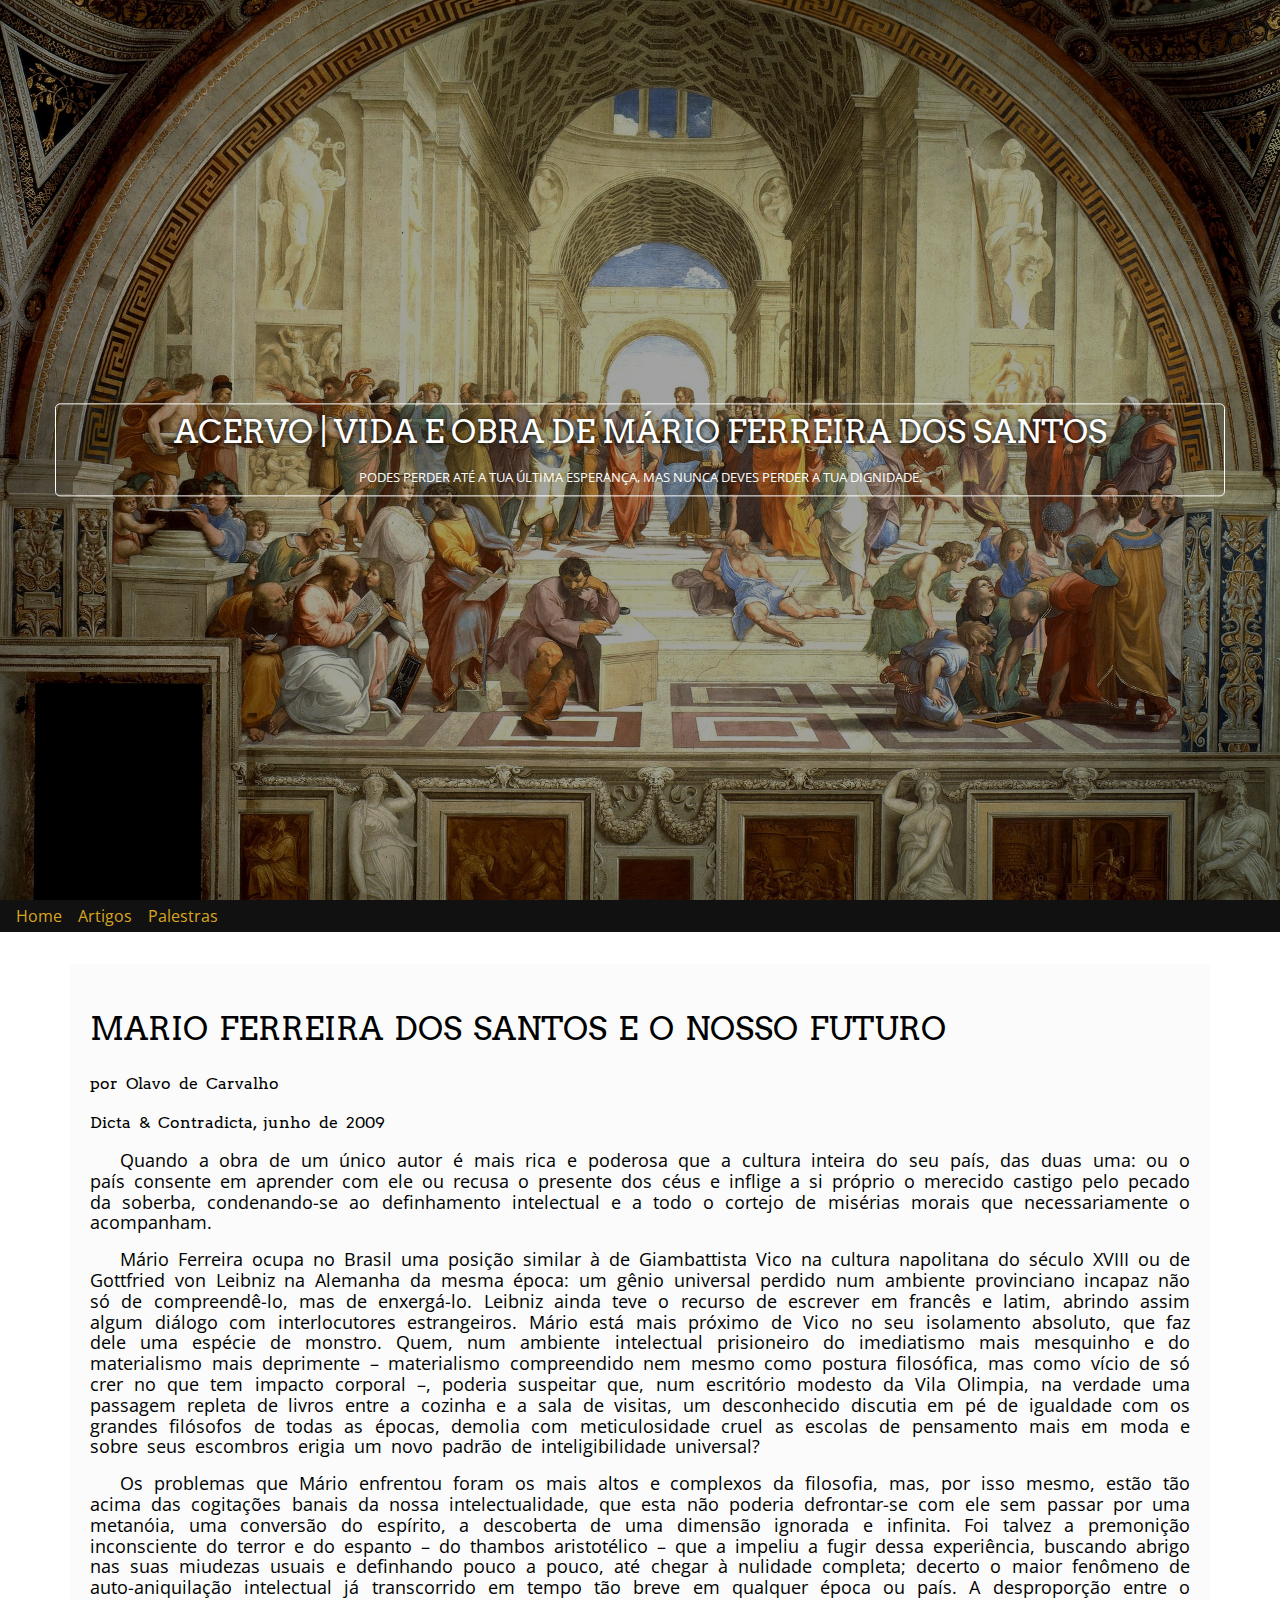
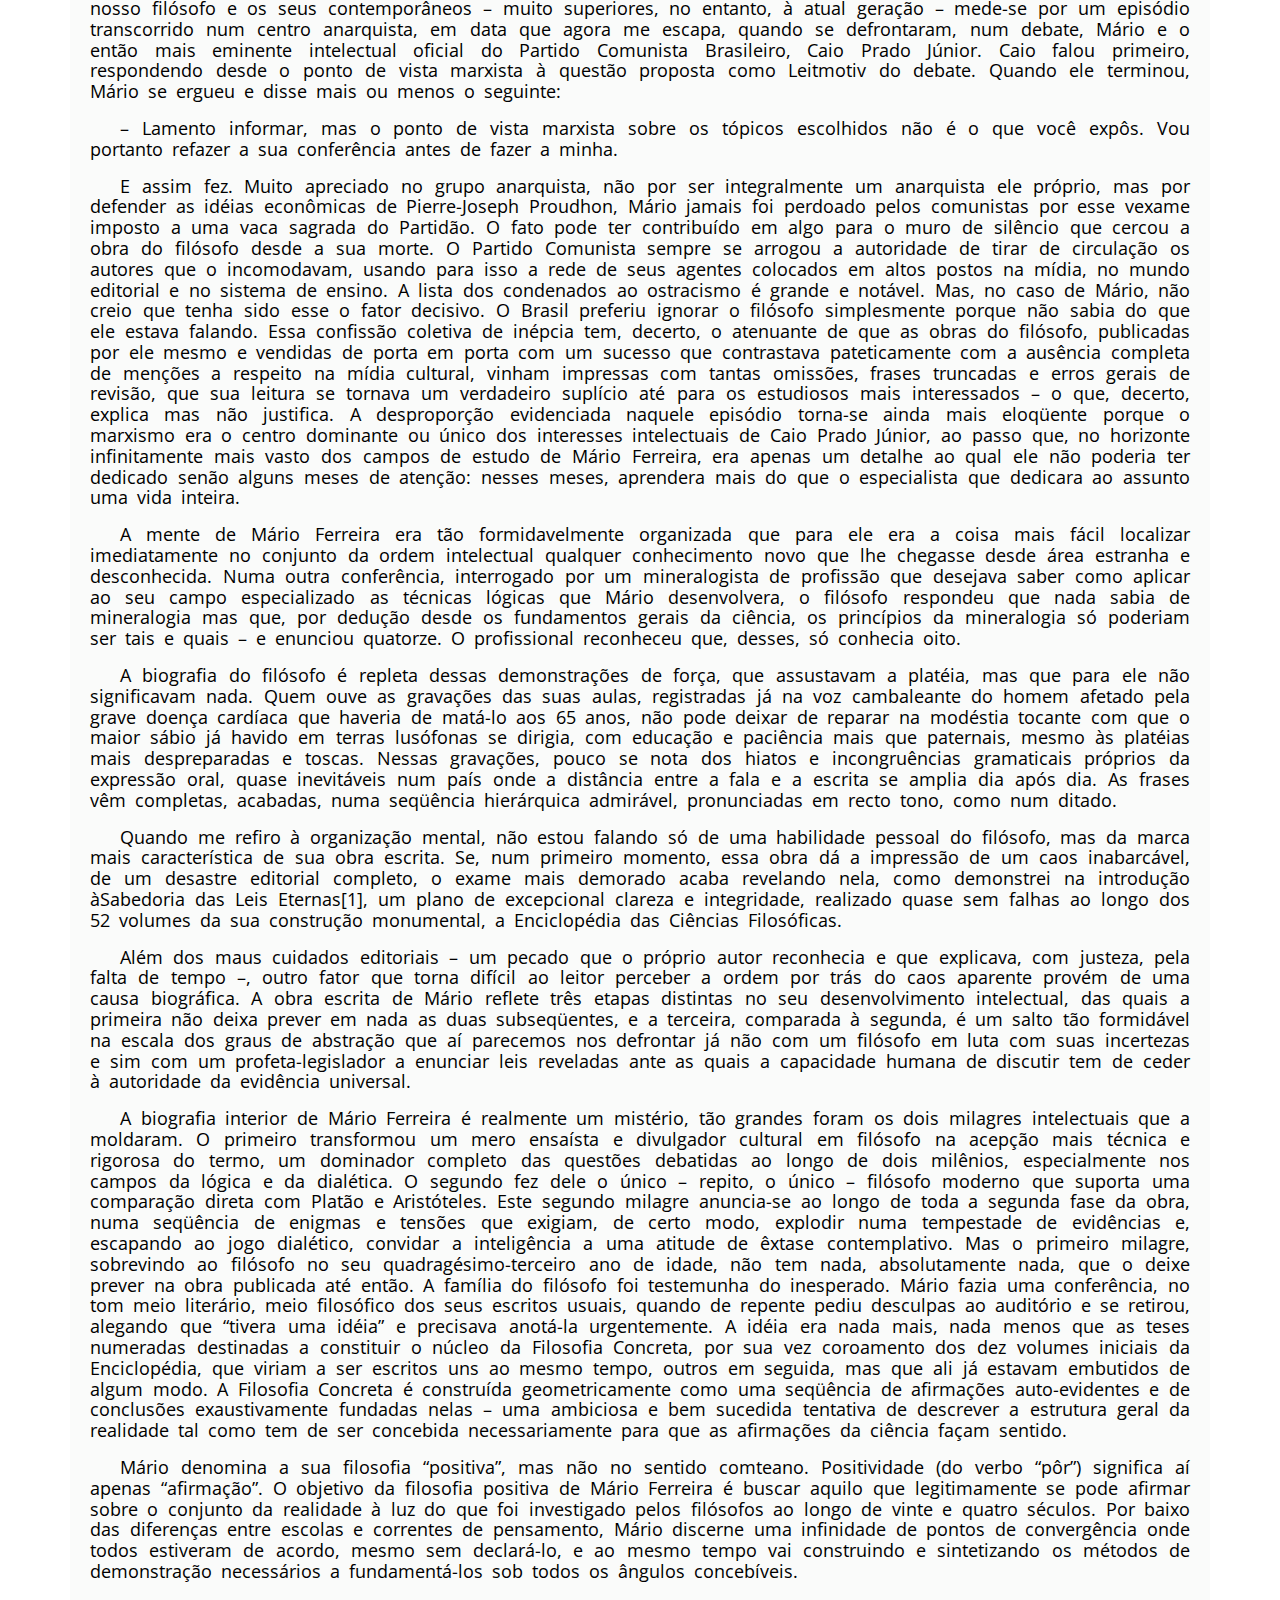
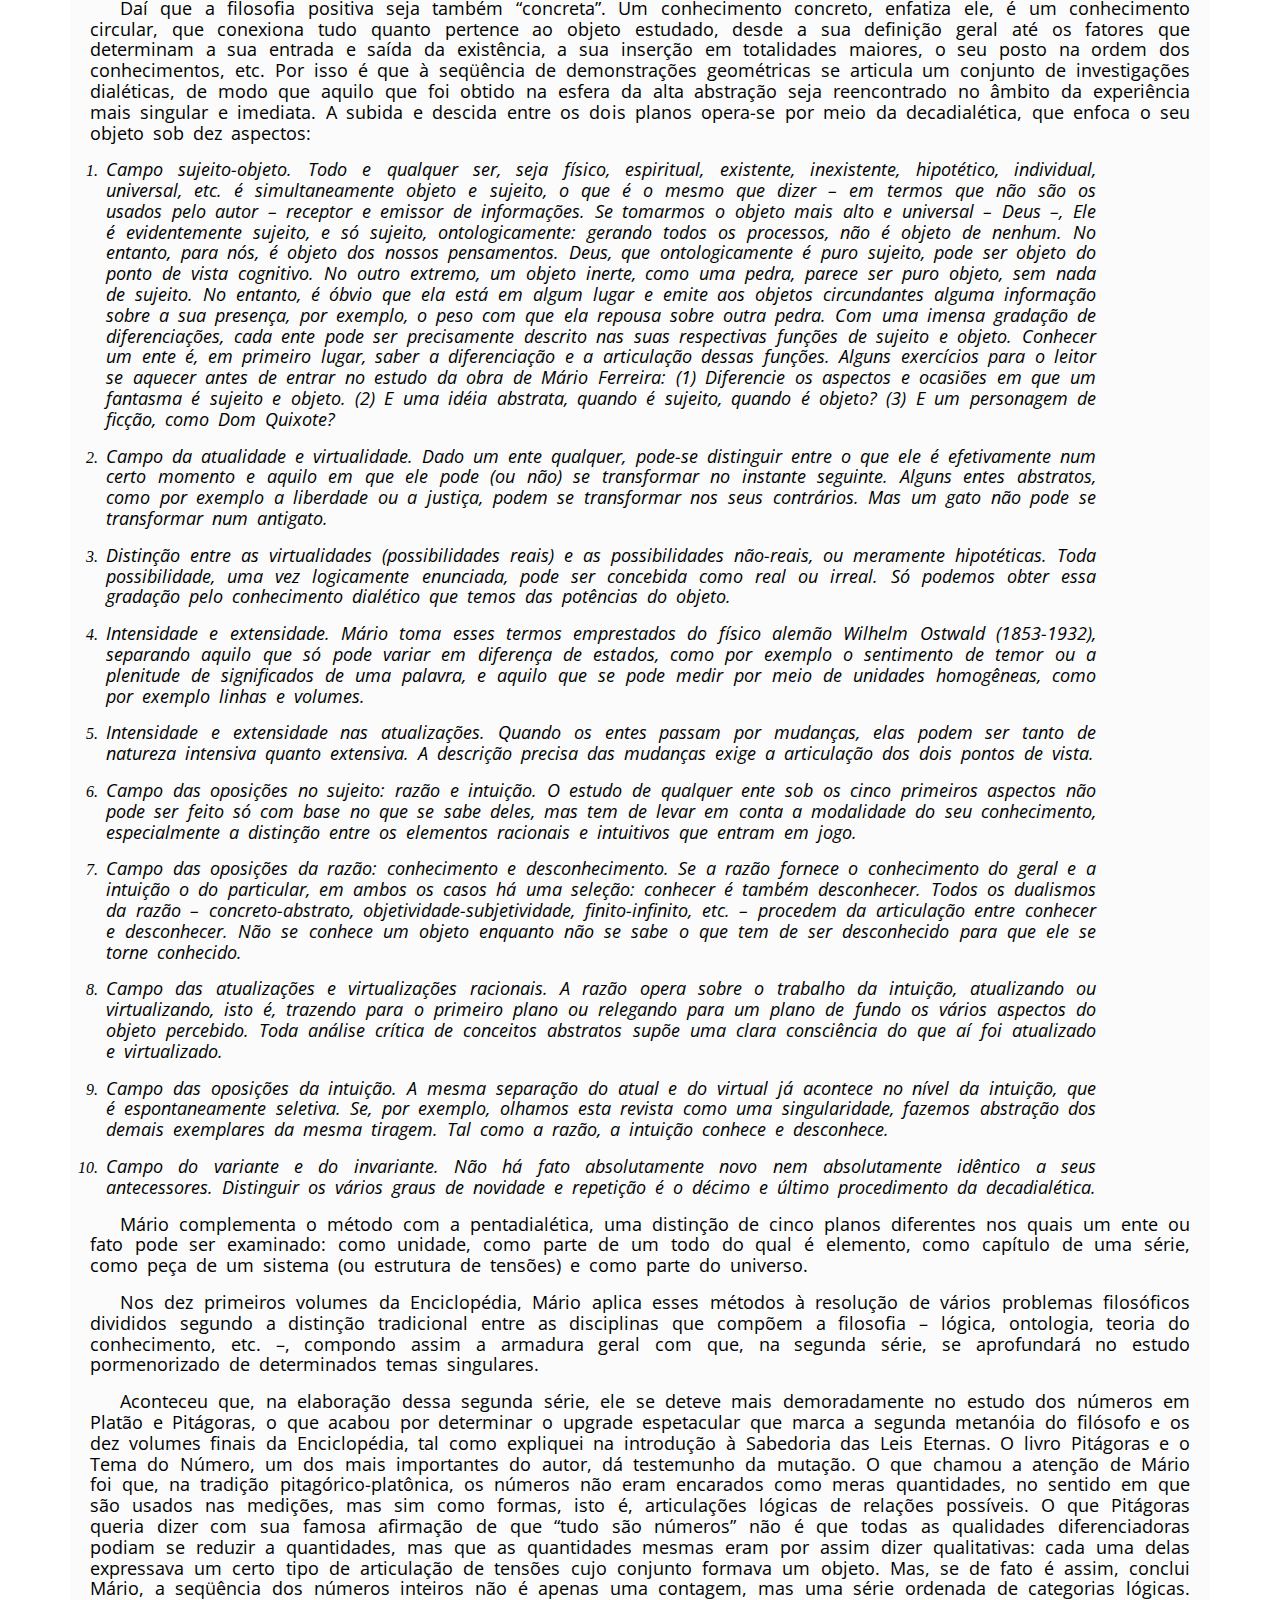
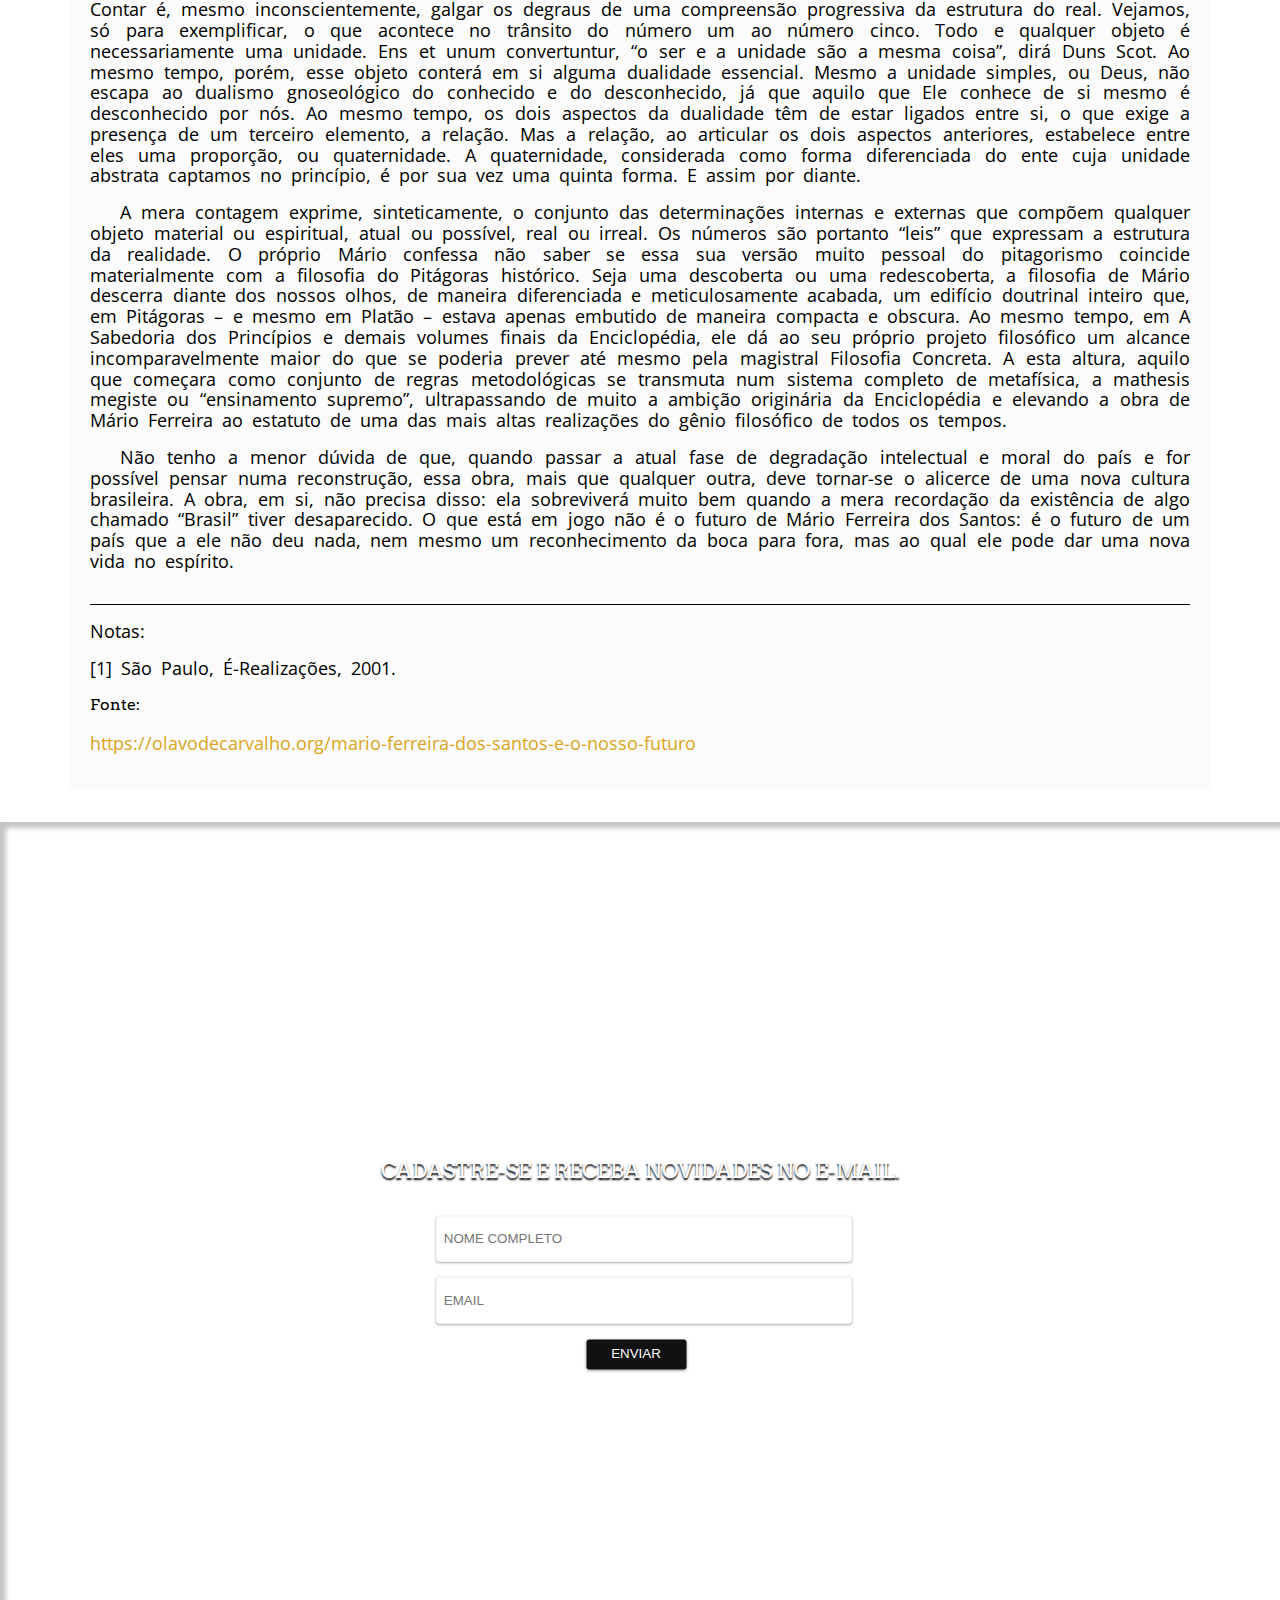
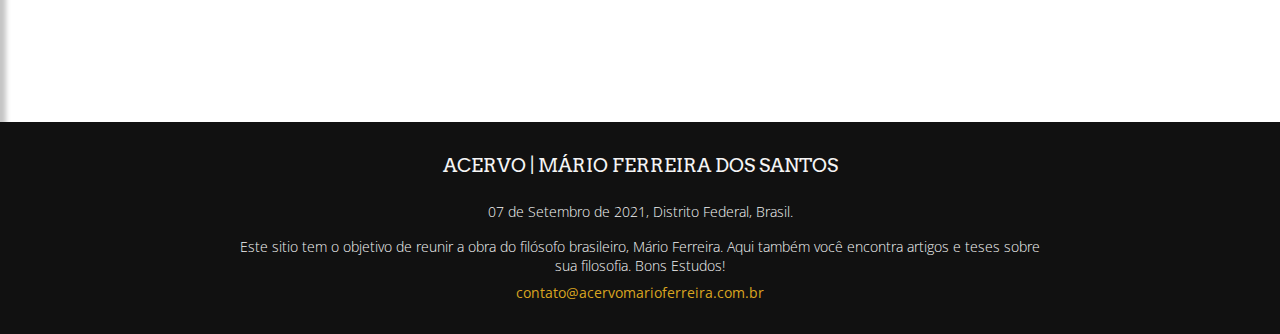
<file: mario-ferreira-dos-santos-e-o-nosso-futuro/index.html>
<!DOCTYPE html>
<html lang="pt-br">
<head>
    <meta charset="UTF-8">
    <meta http-equiv="X-UA-Compatible" content="IE=edge">
    <meta name="viewport" content="width=device-width, initial-scale=1.0">
    <meta name="description" content="Este sitio tem o objetivo de reunir a obra do filósofo brasileiro, Mário Ferreira. Aqui também você encontra artigos e teses sobre sua filosofia. Bons Estudos!">
    <title>Acervo | Mário Ferreira dos Santos</title>
    
    <link rel="preconnect" href="https://fonts.googleapis.com">
    <link rel="preconnect" href="https://fonts.gstatic.com" crossorigin>
    <link href="https://fonts.googleapis.com/css2?family=Arvo:ital@0;1&family=Open+Sans:ital,wght@0,300;0,400;1,300;1,400&display=swap" rel="stylesheet">
    <link rel="shortcut icon" href="/imagens/mario-ferreira.jpg" type="image/jpg">
    <link rel="stylesheet" href="/style.css">
</head>
<body>
    <header>
        <div class="filtro">
            <div class="text">
                <h1>ACERVO | VIDA E OBRA DE MÁRIO FERREIRA DOS SANTOS</h1>
                 <P>PODES PERDER ATÉ A TUA ÚLTIMA ESPERANÇA, MAS NUNCA DEVES PERDER A TUA DIGNIDADE.</P>
            </div>   
        </div>
    </header>
    <nav>
        <a preload href="https://acervomarioferreira.com.br">Home</a><a href="#">Artigos</a><a href="#">Palestras</a>
    </nav>
    <main>
    <article>
    <h1>MARIO FERREIRA DOS SANTOS E O NOSSO FUTURO</h1>
        <h4>por Olavo de Carvalho</h4>

<h4>Dicta &amp; Contradicta, junho de 2009</h4>

<p>Quando a obra de um único autor é mais rica e poderosa que a cultura inteira do seu país, das duas uma: ou o país consente em aprender com ele ou recusa o presente dos céus e inflige a si próprio o merecido castigo pelo pecado da soberba, condenando-se ao definhamento intelectual e a todo o cortejo de misérias morais que necessariamente o acompanham.</p>

<p>Mário Ferreira ocupa no Brasil uma posição similar à de Giambattista Vico na cultura napolitana do século XVIII ou de Gottfried von Leibniz na Alemanha da mesma época: um gênio universal perdido num ambiente provinciano incapaz não só de compreendê-lo, mas de enxergá-lo. Leibniz ainda teve o recurso de escrever em francês e latim, abrindo assim algum diálogo com interlocutores estrangeiros. Mário está mais próximo de Vico no seu isolamento absoluto, que faz dele uma espécie de monstro. Quem, num ambiente intelectual prisioneiro do imediatismo mais mesquinho e do materialismo mais deprimente – materialismo compreendido nem mesmo como postura filosófica, mas como vício de só crer no que tem impacto corporal –, poderia suspeitar que, num escritório modesto da Vila Olimpia, na verdade uma passagem repleta de livros entre a cozinha e a sala de visitas, um desconhecido discutia em pé de igualdade com os grandes filósofos de todas as épocas, demolia com meticulosidade cruel as escolas de pensamento mais em moda e sobre seus escombros erigia um novo padrão de inteligibilidade universal?</p>

<p>Os problemas que Mário enfrentou foram os mais altos e complexos da filosofia, mas, por isso mesmo, estão tão acima das cogitações banais da nossa intelectualidade, que esta não poderia defrontar-se com ele sem passar por uma metanóia, uma conversão do espírito, a descoberta de uma dimensão ignorada e infinita. Foi talvez a premonição inconsciente do terror e do espanto – do thambos aristotélico – que a impeliu a fugir dessa experiência, buscando abrigo nas suas miudezas usuais e definhando pouco a pouco, até chegar à nulidade completa; decerto o maior fenômeno de auto-aniquilação intelectual já transcorrido em tempo tão breve em qualquer época ou país. A desproporção entre o nosso filósofo e os seus contemporâneos – muito superiores, no entanto, à atual geração – mede-se por um episódio transcorrido num centro anarquista, em data que agora me escapa, quando se defrontaram, num debate, Mário e o então mais eminente intelectual oficial do Partido Comunista Brasileiro, Caio Prado Júnior. Caio falou primeiro, respondendo desde o ponto de vista marxista à questão proposta como Leitmotiv do debate. Quando ele terminou, Mário se ergueu e disse mais ou menos o seguinte:</p>

<p>– Lamento informar, mas o ponto de vista marxista sobre os tópicos escolhidos não é o que você expôs. Vou portanto refazer a sua conferência antes de fazer a minha.</p>

<p>E assim fez. Muito apreciado no grupo anarquista, não por ser integralmente um anarquista ele próprio, mas por defender as idéias econômicas de Pierre-Joseph Proudhon, Mário jamais foi perdoado pelos comunistas por esse vexame imposto a uma vaca sagrada do Partidão. O fato pode ter contribuído em algo para o muro de silêncio que cercou a obra do filósofo desde a sua morte. O Partido Comunista sempre se arrogou a autoridade de tirar de circulação os autores que o incomodavam, usando para isso a rede de seus agentes colocados em altos postos na mídia, no mundo editorial e no sistema de ensino. A lista dos condenados ao ostracismo é grande e notável. Mas, no caso de Mário, não creio que tenha sido esse o fator decisivo. O Brasil preferiu ignorar o filósofo simplesmente porque não sabia do que ele estava falando. Essa confissão coletiva de inépcia tem, decerto, o atenuante de que as obras do filósofo, publicadas por ele mesmo e vendidas de porta em porta com um sucesso que contrastava pateticamente com a ausência completa de menções a respeito na mídia cultural, vinham impressas com tantas omissões, frases truncadas e erros gerais de revisão, que sua leitura se tornava um verdadeiro suplício até para os estudiosos mais interessados – o que, decerto, explica mas não justifica. A desproporção evidenciada naquele episódio torna-se ainda mais eloqüente porque o marxismo era o centro dominante ou único dos interesses intelectuais de Caio Prado Júnior, ao passo que, no horizonte infinitamente mais vasto dos campos de estudo de Mário Ferreira, era apenas um detalhe ao qual ele não poderia ter dedicado senão alguns meses de atenção: nesses meses, aprendera mais do que o especialista que dedicara ao assunto uma vida inteira.</p>

<p>A mente de Mário Ferreira era tão formidavelmente organizada que para ele era a coisa mais fácil localizar imediatamente no conjunto da ordem intelectual qualquer conhecimento novo que lhe chegasse desde área estranha e desconhecida. Numa outra conferência, interrogado por um mineralogista de profissão que desejava saber como aplicar ao seu campo especializado as técnicas lógicas que Mário desenvolvera, o filósofo respondeu que nada sabia de mineralogia mas que, por dedução desde os fundamentos gerais da ciência, os princípios da mineralogia só poderiam ser tais e quais – e enunciou quatorze. O profissional reconheceu que, desses, só conhecia oito.</p>

<p>A biografia do filósofo é repleta dessas demonstrações de força, que assustavam a platéia, mas que para ele não significavam nada. Quem ouve as gravações das suas aulas, registradas já na voz cambaleante do homem afetado pela grave doença cardíaca que haveria de matá-lo aos 65 anos, não pode deixar de reparar na modéstia tocante com que o maior sábio já havido em terras lusófonas se dirigia, com educação e paciência mais que paternais, mesmo às platéias mais despreparadas e toscas. Nessas gravações, pouco se nota dos hiatos e incongruências gramaticais próprios da expressão oral, quase inevitáveis num país onde a distância entre a fala e a escrita se amplia dia após dia. As frases vêm completas, acabadas, numa seqüência hierárquica admirável, pronunciadas em recto tono, como num ditado.</p>

<p>Quando me refiro à organização mental, não estou falando só de uma habilidade pessoal do filósofo, mas da marca mais característica de sua obra escrita. Se, num primeiro momento, essa obra dá a impressão de um caos inabarcável, de um desastre editorial completo, o exame mais demorado acaba revelando nela, como demonstrei na introdução àSabedoria das Leis Eternas[1], um plano de excepcional clareza e integridade, realizado quase sem falhas ao longo dos 52 volumes da sua construção monumental, a Enciclopédia das Ciências Filosóficas.</p>

<p>Além dos maus cuidados editoriais – um pecado que o próprio autor reconhecia e que explicava, com justeza, pela falta de tempo –, outro fator que torna difícil ao leitor perceber a ordem por trás do caos aparente provém de uma causa biográfica. A obra escrita de Mário reflete três etapas distintas no seu desenvolvimento intelectual, das quais a primeira não deixa prever em nada as duas subseqüentes, e a terceira, comparada à segunda, é um salto tão formidável na escala dos graus de abstração que aí parecemos nos defrontar já não com um filósofo em luta com suas incertezas e sim com um profeta-legislador a enunciar leis reveladas ante as quais a capacidade humana de discutir tem de ceder à autoridade da evidência universal.</p>

<p>A biografia interior de Mário Ferreira é realmente um mistério, tão grandes foram os dois milagres intelectuais que a moldaram. O primeiro transformou um mero ensaísta e divulgador cultural em filósofo na acepção mais técnica e rigorosa do termo, um dominador completo das questões debatidas ao longo de dois milênios, especialmente nos campos da lógica e da dialética. O segundo fez dele o único – repito, o único – filósofo moderno que suporta uma comparação direta com Platão e Aristóteles. Este segundo milagre anuncia-se ao longo de toda a segunda fase da obra, numa seqüência de enigmas e tensões que exigiam, de certo modo, explodir numa tempestade de evidências e, escapando ao jogo dialético, convidar a inteligência a uma atitude de êxtase contemplativo. Mas o primeiro milagre, sobrevindo ao filósofo no seu quadragésimo-terceiro ano de idade, não tem nada, absolutamente nada, que o deixe prever na obra publicada até então. A família do filósofo foi testemunha do inesperado. Mário fazia uma conferência, no tom meio literário, meio filosófico dos seus escritos usuais, quando de repente pediu desculpas ao auditório e se retirou, alegando que “tivera uma idéia” e precisava anotá-la urgentemente. A idéia era nada mais, nada menos que as teses numeradas destinadas a constituir o núcleo da Filosofia Concreta, por sua vez coroamento dos dez volumes iniciais da Enciclopédia, que viriam a ser escritos uns ao mesmo tempo, outros em seguida, mas que ali já estavam embutidos de algum modo. A Filosofia Concreta é construída geometricamente como uma seqüência de afirmações auto-evidentes e de conclusões exaustivamente fundadas nelas – uma ambiciosa e bem sucedida tentativa de descrever a estrutura geral da realidade tal como tem de ser concebida necessariamente para que as afirmações da ciência façam sentido.</p>

<p>Mário denomina a sua filosofia “positiva”, mas não no sentido comteano. Positividade (do verbo “pôr”) significa aí apenas “afirmação”. O objetivo da filosofia positiva de Mário Ferreira é buscar aquilo que legitimamente se pode afirmar sobre o conjunto da realidade à luz do que foi investigado pelos filósofos ao longo de vinte e quatro séculos. Por baixo das diferenças entre escolas e correntes de pensamento, Mário discerne uma infinidade de pontos de convergência onde todos estiveram de acordo, mesmo sem declará-lo, e ao mesmo tempo vai construindo e sintetizando os métodos de demonstração necessários a fundamentá-los sob todos os ângulos concebíveis.</p>

<p>Daí que a filosofia positiva seja também “concreta”. Um conhecimento concreto, enfatiza ele, é um conhecimento circular, que conexiona tudo quanto pertence ao objeto estudado, desde a sua definição geral até os fatores que determinam a sua entrada e saída da existência, a sua inserção em totalidades maiores, o seu posto na ordem dos conhecimentos, etc. Por isso é que à seqüência de demonstrações geométricas se articula um conjunto de investigações dialéticas, de modo que aquilo que foi obtido na esfera da alta abstração seja reencontrado no âmbito da experiência mais singular e imediata. A subida e descida entre os dois planos opera-se por meio da decadialética, que enfoca o seu objeto sob dez aspectos:</p>
<ol><li><p>Campo sujeito-objeto. Todo e qualquer ser, seja físico, espiritual, existente, inexistente, hipotético, individual, universal, etc. é simultaneamente objeto e sujeito, o que é o mesmo que dizer – em termos que não são os usados pelo autor – receptor e emissor de informações. Se tomarmos o objeto mais alto e universal – Deus –, Ele é evidentemente sujeito, e só sujeito, ontologicamente: gerando todos os processos, não é objeto de nenhum. No entanto, para nós, é objeto dos nossos pensamentos. Deus, que ontologicamente é puro sujeito, pode ser objeto do ponto de vista cognitivo. No outro extremo, um objeto inerte, como uma pedra, parece ser puro objeto, sem nada de sujeito. No entanto, é óbvio que ela está em algum lugar e emite aos objetos circundantes alguma informação sobre a sua presença, por exemplo, o peso com que ela repousa sobre outra pedra. Com uma imensa gradação de diferenciações, cada ente pode ser precisamente descrito nas suas respectivas funções de sujeito e objeto. Conhecer um ente é, em primeiro lugar, saber a diferenciação e a articulação dessas funções. Alguns exercícios para o leitor se aquecer antes de entrar no estudo da obra de Mário Ferreira: (1) Diferencie os aspectos e ocasiões em que um fantasma é sujeito e objeto. (2) E uma idéia abstrata, quando é sujeito, quando é objeto? (3) E um personagem de ficção, como Dom Quixote?</p></li>

<li><p>Campo da atualidade e virtualidade. Dado um ente qualquer, pode-se distinguir entre o que ele é efetivamente num certo momento e aquilo em que ele pode (ou não) se transformar no instante seguinte. Alguns entes abstratos, como por exemplo a liberdade ou a justiça, podem se transformar nos seus contrários. Mas um gato não pode se transformar num antigato.</p></li>

<li><p>Distinção entre as virtualidades (possibilidades reais) e as possibilidades não-reais, ou meramente hipotéticas. Toda possibilidade, uma vez logicamente enunciada, pode ser concebida como real ou irreal. Só podemos obter essa gradação pelo conhecimento dialético que temos das potências do objeto.</p></li>

<li><p>Intensidade e extensidade. Mário toma esses termos emprestados do físico alemão Wilhelm Ostwald (1853-1932), separando aquilo que só pode variar em diferença de estados, como por exemplo o sentimento de temor ou a plenitude de significados de uma palavra, e aquilo que se pode medir por meio de unidades homogêneas, como por exemplo linhas e volumes.</p></li>

<li><p>Intensidade e extensidade nas atualizações. Quando os entes passam por mudanças, elas podem ser tanto de natureza intensiva quanto extensiva. A descrição precisa das mudanças exige a articulação dos dois pontos de vista.</p></li>

<li><p>Campo das oposições no sujeito: razão e intuição. O estudo de qualquer ente sob os cinco primeiros aspectos não pode ser feito só com base no que se sabe deles, mas tem de levar em conta a modalidade do seu conhecimento, especialmente a distinção entre os elementos racionais e intuitivos que entram em jogo.</p></li>

<li><p>Campo das oposições da razão: conhecimento e desconhecimento. Se a razão fornece o conhecimento do geral e a intuição o do particular, em ambos os casos há uma seleção: conhecer é também desconhecer. Todos os dualismos da razão – concreto-abstrato, objetividade-subjetividade, finito-infinito, etc. – procedem da articulação entre conhecer e desconhecer. Não se conhece um objeto enquanto não se sabe o que tem de ser desconhecido para que ele se torne conhecido.</p></li>

<li><p>Campo das atualizações e virtualizações racionais. A razão opera sobre o trabalho da intuição, atualizando ou virtualizando, isto é, trazendo para o primeiro plano ou relegando para um plano de fundo os vários aspectos do objeto percebido. Toda análise crítica de conceitos abstratos supõe uma clara consciência do que aí foi atualizado e virtualizado.</p></li>

<li><p>Campo das oposições da intuição. A mesma separação do atual e do virtual já acontece no nível da intuição, que é espontaneamente seletiva. Se, por exemplo, olhamos esta revista como uma singularidade, fazemos abstração dos demais exemplares da mesma tiragem. Tal como a razão, a intuição conhece e desconhece.</p></li>

<li><p>Campo do variante e do invariante. Não há fato absolutamente novo nem absolutamente idêntico a seus antecessores. Distinguir os vários graus de novidade e repetição é o décimo e último procedimento da decadialética.</p></li></ol>

<p>Mário complementa o método com a pentadialética, uma distinção de cinco planos diferentes nos quais um ente ou fato pode ser examinado: como unidade, como parte de um todo do qual é elemento, como capítulo de uma série, como peça de um sistema (ou estrutura de tensões) e como parte do universo.</p>

<p>Nos dez primeiros volumes da Enciclopédia, Mário aplica esses métodos à resolução de vários problemas filosóficos divididos segundo a distinção tradicional entre as disciplinas que compõem a filosofia – lógica, ontologia, teoria do conhecimento, etc. –, compondo assim a armadura geral com que, na segunda série, se aprofundará no estudo pormenorizado de determinados temas singulares.</p>

<p>Aconteceu que, na elaboração dessa segunda série, ele se deteve mais demoradamente no estudo dos números em Platão e Pitágoras, o que acabou por determinar o upgrade espetacular que marca a segunda metanóia do filósofo e os dez volumes finais da Enciclopédia, tal como expliquei na introdução à Sabedoria das Leis Eternas. O livro Pitágoras e o Tema do Número, um dos mais importantes do autor, dá testemunho da mutação. O que chamou a atenção de Mário foi que, na tradição pitagórico-platônica, os números não eram encarados como meras quantidades, no sentido em que são usados nas medições, mas sim como formas, isto é, articulações lógicas de relações possíveis. O que Pitágoras queria dizer com sua famosa afirmação de que “tudo são números” não é que todas as qualidades diferenciadoras podiam se reduzir a quantidades, mas que as quantidades mesmas eram por assim dizer qualitativas: cada uma delas expressava um certo tipo de articulação de tensões cujo conjunto formava um objeto. Mas, se de fato é assim, conclui Mário, a seqüência dos números inteiros não é apenas uma contagem, mas uma série ordenada de categorias lógicas. Contar é, mesmo inconscientemente, galgar os degraus de uma compreensão progressiva da estrutura do real. Vejamos, só para exemplificar, o que acontece no trânsito do número um ao número cinco. Todo e qualquer objeto é necessariamente uma unidade. Ens et unum convertuntur, “o ser e a unidade são a mesma coisa”, dirá Duns Scot. Ao mesmo tempo, porém, esse objeto conterá em si alguma dualidade essencial. Mesmo a unidade simples, ou Deus, não escapa ao dualismo gnoseológico do conhecido e do desconhecido, já que aquilo que Ele conhece de si mesmo é desconhecido por nós. Ao mesmo tempo, os dois aspectos da dualidade têm de estar ligados entre si, o que exige a presença de um terceiro elemento, a relação. Mas a relação, ao articular os dois aspectos anteriores, estabelece entre eles uma proporção, ou quaternidade. A quaternidade, considerada como forma diferenciada do ente cuja unidade abstrata captamos no princípio, é por sua vez uma quinta forma. E assim por diante.</p>

<p>A mera contagem exprime, sinteticamente, o conjunto das determinações internas e externas que compõem qualquer objeto material ou espiritual, atual ou possível, real ou irreal. Os números são portanto “leis” que expressam a estrutura da realidade. O próprio Mário confessa não saber se essa sua versão muito pessoal do pitagorismo coincide materialmente com a filosofia do Pitágoras histórico. Seja uma descoberta ou uma redescoberta, a filosofia de Mário descerra diante dos nossos olhos, de maneira diferenciada e meticulosamente acabada, um edifício doutrinal inteiro que, em Pitágoras – e mesmo em Platão – estava apenas embutido de maneira compacta e obscura. Ao mesmo tempo, em A Sabedoria dos Princípios e demais volumes finais da Enciclopédia, ele dá ao seu próprio projeto filosófico um alcance incomparavelmente maior do que se poderia prever até mesmo pela magistral Filosofia Concreta. A esta altura, aquilo que começara como conjunto de regras metodológicas se transmuta num sistema completo de metafísica, a mathesis megiste ou “ensinamento supremo”, ultrapassando de muito a ambição originária da Enciclopédia e elevando a obra de Mário Ferreira ao estatuto de uma das mais altas realizações do gênio filosófico de todos os tempos.</p>

<p>Não tenho a menor dúvida de que, quando passar a atual fase de degradação intelectual e moral do país e for possível pensar numa reconstrução, essa obra, mais que qualquer outra, deve tornar-se o alicerce de uma nova cultura brasileira. A obra, em si, não precisa disso: ela sobreviverá muito bem quando a mera recordação da existência de algo chamado “Brasil” tiver desaparecido. O que está em jogo não é o futuro de Mário Ferreira dos Santos: é o futuro de um país que a ele não deu nada, nem mesmo um reconhecimento da boca para fora, mas ao qual ele pode dar uma nova vida no espírito.</p>

<div class="referencia">
<p>Notas:</h4>

<p>[1] São Paulo, É-Realizações, 2001.</p>
    <h4>Fonte:</h4>
    <p ><a href="https://olavodecarvalho.org/mario-ferreira-dos-santos-e-o-nosso-futuro/" target="_blank">https://olavodecarvalho.org/mario-ferreira-dos-santos-e-o-nosso-futuro</a></p>
</p>
</div>
    </article>
    </main>

         <div class="img-bottom">
    <aside class="formulario">
        <div>
            <h2>CADASTRE-SE E RECEBA NOVIDADES NO E-MAIL.</h2>
            <form action="https://formsubmit.co/contato@acervomarioferreira.com.br" method="post">
                <input type="hidden" name="_next" value="https://acervomarioferreira.com.br/enviado.html">
                <input type="text" name="name" placeholder="NOME COMPLETO">
                <input type="email" name="email" id="" placeholder="EMAIL">
                <input type="hidden" name="_captcha" value="false">
                <input type="hidden" name="_autoresponse" value="Obrigado por se cadastrar no Acervo Mário Ferreira dos Santos. Agora você receberá novos conteúdos diretamente neste e-mail.">
                <input type="submit" value="ENVIAR">
            </form>
        </div>
        </aside>
    <footer>
        <h3>ACERVO | MÁRIO FERREIRA DOS SANTOS</h3>
        <p>07 de Setembro de 2021, Distrito Federal, Brasil.</p>
        <p>Este sitio tem o objetivo de reunir a obra do filósofo brasileiro, Mário Ferreira. Aqui também você encontra artigos e teses sobre sua filosofia. Bons Estudos!</p>
        <a href="mailto:contato@acervomarioferreira.com.br">contato@acervomarioferreira.com.br</a>
    </footer>
</div>    
</body>
</html>
</file>
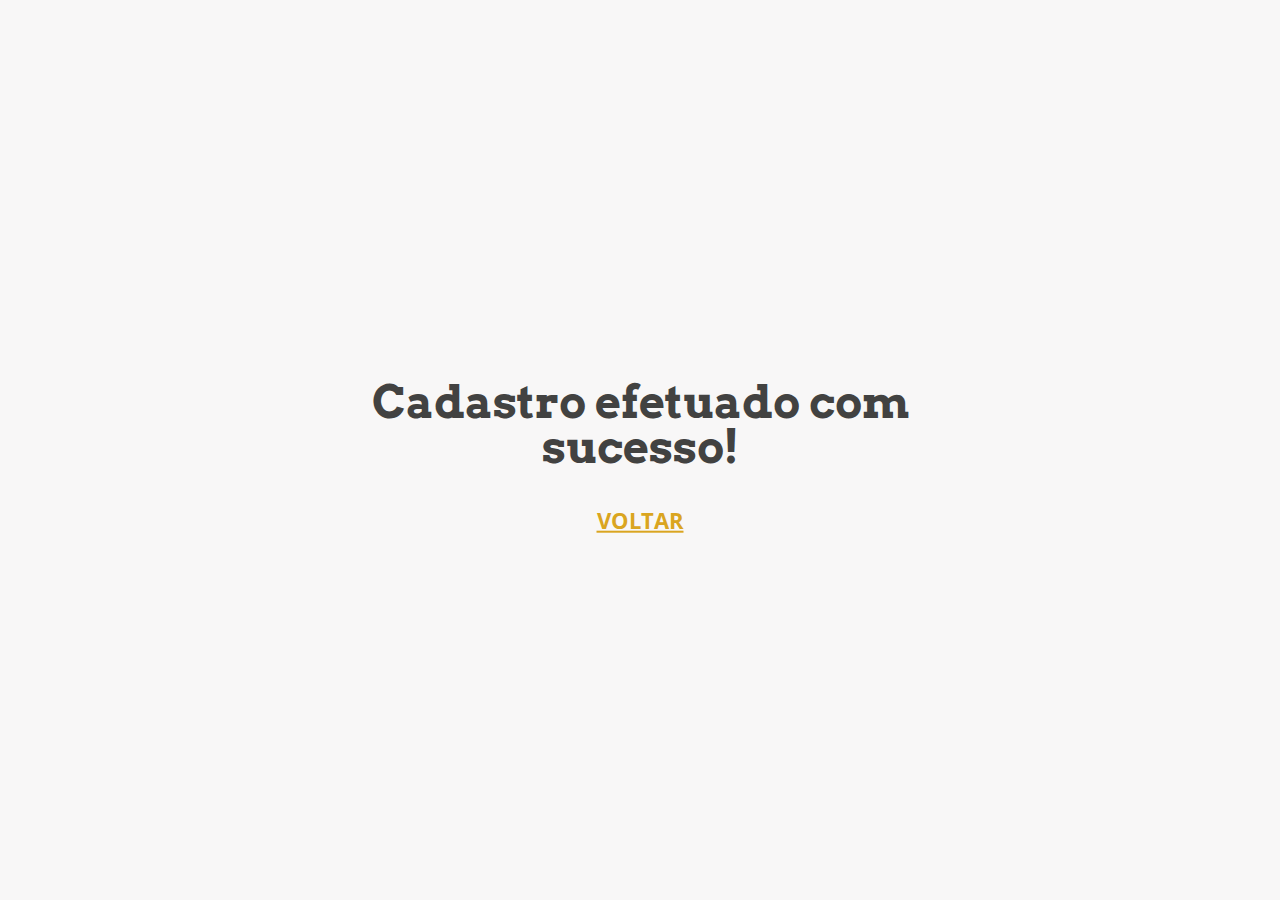
<file: enviado.html>
<!DOCTYPE html>
<html lang="pt-br">
<head>
    <meta charset="UTF-8">
    <meta http-equiv="X-UA-Compatible" content="IE=edge">
    <meta name="viewport" content="width=device-width, initial-scale=1.0">
    <title>Mensagem enviada</title>

    <link rel="preconnect" href="https://fonts.googleapis.com">
    <link rel="preconnect" href="https://fonts.gstatic.com" crossorigin>
    <link href="https://fonts.googleapis.com/css2?family=Arvo:ital@0;1&family=Open+Sans:ital,wght@0,300;0,400;1,300;1,400&display=swap" rel="stylesheet">
    <link rel="shortcut icon" href="imagens/mario-ferreira.jpg" type="image/jpg">
</head>
<style>
html, body{
    position: relative;
    margin: 0;
    padding: 0;
    border: 0;
    font-size: 18px;
    height: 100vh;
    background-color: rgb(248, 247, 247);
    overflow-X: hidden;
    min-width: 300px;
    box-sizing: 0;
    text-align: center;
}
:root {
    --fonte-de-titulo: 'Arvo', serif;
    --font-de-artigos: 'Open Sans', sans-serif;
}
h2{
    max-width: 700px;
    margin: 2rem auto;
    font-family: var(--fonte-de-titulo);
    line-height: 2.5rem;
    font-size: 2.5rem;
    color: #424241;
}
p, a{
    font-family: var(--font-de-artigos);
    font-size: 1.2rem;
    margin-top: 1rem;
    color:goldenrod;
    font-weight: bold;
}
</style>
<body>
     <div style="position: absolute; width: 90%; top: 50%; left: 50%; transform: translate(-50%, -50%);">
       <h2>Cadastro efetuado com sucesso!</h2>
       <p><a href="https://acervomarioferreira.com.br/">VOLTAR</a></p>
     </div>
</body>
</html>
</file>
<file: style.css>
*{
    margin:0;
    padding: 0;
    border: none;
}
:root{
    --fonte-de-titulo: 'Arvo', serif;
    --font-de-artigos: 'Open Sans', sans-serif;
}
body{
    position: relative;
    background-color: rgb(255, 255, 255);
}
h1, h2, h3, h4{
    font-family: var(--fonte-de-titulo);
    font-weight: normal;
}
p{
    font-family: var(--font-de-artigos);
}
a{
    font-family: var(--font-de-artigos);
    color: goldenrod;
    text-decoration: none;
}
strong{
    display: block;
    margin-top: .8rem;
    font-size: 16px;
    font-family: var(--font-de-artigos);
}
header{
    position: relative;
    width: 100%;
    height: 100vh;
    background: black url(imagens/areopago.jpg) no-repeat center center;
    background-size: cover;
    color: white;
    text-align: center;
    box-shadow: 0px 0px 5px black;
}
header div.filtro{
    width: 100%;
    height: 100%;
    background-color: rgba(0, 0, 0, 0.363);
} 
header  div.text{
    position: absolute;
    width: 90%;
    top: 50%;
    left: 50%;
    padding: .5rem;
    border: .5px solid white;
    border-radius: 5px;
    transform: translate(-50%, -50%);
}
header h1{
    text-shadow: 0px 1px 5px black;
}
header p{
    margin-top: 1rem;
    font-size: .8rem;
    line-height: 1.2rem;
}
nav{
    background-color: rgb(17, 17, 17);
    padding: .3rem 0;
    position: sticky;
    top: 0;
    z-index: 100;
}
nav a{
    margin-left: 1rem;
    transition: .2s ease-in;
}
nav a:hover{
    text-decoration: underline;
    border-radius: 3px;
    color: white;
}
article{
    margin: 2rem auto;
    max-width: 1100px;
    padding: 20px;
    line-height: 1.4rem;
    word-spacing: 4px;
    text-align: justify;
    background-color: rgb(250, 251, 250);
    border-radius: 3px;
}
article > h1{
    margin: 2rem 0;
    line-height: 1.6rem;
}
article h4{
    margin: 1rem 0;
}
article p{
    margin-top: 1rem;
    line-height: 1.3rem;
    font-size: 1.1rem;
    text-indent: 30px;
}
.referencia{
    margin-top: 2rem;
    border-top: 1px solid black;
}
.referencia > p{
    text-indent: 0px;
}
.referencia a:hover{
    color: black;
}
article li{
    width: 90%;
    margin-left: 1rem;
    font-style: italic;
}
article li > p{
    text-indent: 0;
}
section.sobre{
    margin: auto;
    max-width: 800px;
    height: auto;
    background-color: rgb(252, 252, 252);
    text-align: center;
    padding: 2rem;
    border-radius: 0 0 3px 3px;
    box-shadow: 0px 0px 10px rgba(0, 0, 0, 0.322);
}
section.sobre h2{
    max-width: 800px;
    margin: 3rem auto 1rem auto;
}
section.sobre p{
    max-width: 800px;
    margin: 1rem auto;
    line-height: 1.3rem;
}
section.arquivos{
    margin: 4rem 0;
    padding: .5rem;
    display: flex;
    flex-wrap: wrap;
    align-items: center;
    background-color: rgb(26, 26, 26);
    color: rgb(238, 238, 238);
}
.arquivos > h2{
    margin: 1rem;
    width: 100%;
    text-align: center;
}
.arquivos div{
    margin: 1rem auto;
    width: 350px;
    padding: 1rem;
    border-left: 1px solid rgba(255, 255, 255, 0.479);
    border-bottom: 1px solid rgba(255, 255, 255, 0.479);
}
.arquivos h3{
    margin: .5rem;
    font-weight: bold;
}
section.artigos{
    position: relative;
    box-shadow: 0px 0px 10px rgba(0, 0, 0, 0.425);
    margin: 5rem auto;
    max-width: 1200px;
    padding: 1rem;
}
.artigos > h2{
    margin-bottom: 2rem;
}
.artigo{
    margin-top: 2rem;
    max-width: 1000px;
    display: flex;
    flex-wrap: wrap;
    align-items: left;
    box-shadow: 0px 0px 2px rgb(192, 191, 191);
}
div.imagem{
    width: 400px;
    height: 300px;
    overflow: hidden;
    border-radius: 3px;
}
div.text-previa{
    position: relative;
    max-width: 600px;
    height: auto;
}
.text-previa h3{
    margin: 1rem;
}
.text-previa p{
    margin: 0 1rem ;
}
.text-previa p::after{
    content: '\00A0[...]';
}
.botao-artigo{
    display: block;
    text-align: center;
    width: 90px;
    margin: .9rem;
    font-size: 1rem;
    font-style: oblique;
    padding: .3rem;
    color: rgba(0, 0, 0, 0.808);
    background-image: linear-gradient(to bottom, white 50%, rgb(236, 236, 236));
    border-radius: 3px;
    cursor: pointer;
    transition: .2s ease-in;
}
.botao-artigo:hover{
    transform: scale(1.1);
}
div.imagem img{
   width: 100%; 
   border-radius: 3px; 
}
section.video{
    position: relative;
    height: 100vh;
    background-color: rgb(17, 17, 17);
    /* background: black url(imagens/athens-art-school.jpg) no-repeat center center;
    background-size: cover; */
    padding: 1rem;
}
.video > div{
    position: relative;
    margin: auto;
    max-width: 600px;
    height: 100%;
}
.video div > iframe{
    position: absolute;
    width: 100%;
    height: 350px;
    top: 50%;
    left: 50%;
    transform: translate(-50%, -50%);
    border-radius: 15px;
    border: 3px solid rgb(255, 255, 255);
}
aside.links{
    display: flex;
    flex-wrap: wrap;
    min-height: 60vh;
    padding: 2rem 1rem;
}
.links div{
    margin: 1rem auto;
    max-width: 250px;
    height: 80px;
    object-fit: contain; 
}
.links div > img{
    width: 100%;
    height: 100%;
    border-radius: 5px;
}
.links > h2{
    width: 100%;
    margin: 2rem 0;
}
aside.formulario{
    position: relative;
    height: 100vh;
    text-align: center;
    box-shadow: inset 6px 6px 5px 0px rgba(0, 0, 0, 0.233);
}
.formulario > div{
    position: absolute;
    top: 50%;
    left: 50%;
    max-width: 800px;
    min-width: 300px;
    transform: translate(-50%, -50%);
    border: 1px solid white;
    border-radius: 15px;
    padding: 1rem;
}
.formulario form{
    margin: auto;
    max-width: 400px;
    padding-right: .5rem;
}
.formulario h2{
    margin-bottom: 2rem;
    color: white;
    font-size: 1.3rem;
    text-shadow: 0px 2px 2px black;
}
.formulario input{
    display: block;
    width: 100%;
    margin: 1rem auto;
    padding: .3rem;
    height: 30px;
    background-color: rgba(255, 255, 255, 0.582);
    border-radius: 3px;
    border: 3px solid rgb(255, 255, 255);
    box-shadow: 0px 1px 3px rgba(0, 0, 0, 0.322);
}
.formulario input:last-child{
    width: 100px;
    background-color: rgb(17, 17, 17);
    color: white;
    border: none;
}
.formulario input[type=submit]:hover{
    color: goldenrod;
}
aside > h2{
    text-align: center;
}
div.img-bottom{
    background: url(imagens/Mário-Ferreira-dos-Santos.jpg) no-repeat center center fixed;
    background-size: cover;
}
footer{
    background-color: rgb(17, 17, 17);
    padding: 2rem;
    text-align: center;
    color: whitesmoke;
}
footer > h3{
    margin-bottom: 1rem;
}
footer > p{
    margin: auto;
    max-width: 800px;
    padding: .5rem;
    font-weight: lighter;
    font-size: .9rem;
}
footer > a{
    margin: auto;
    width: 90%;
    padding: .5rem;
    margin-bottom: .5rem;
    font-size: .9rem;
}
</file>
